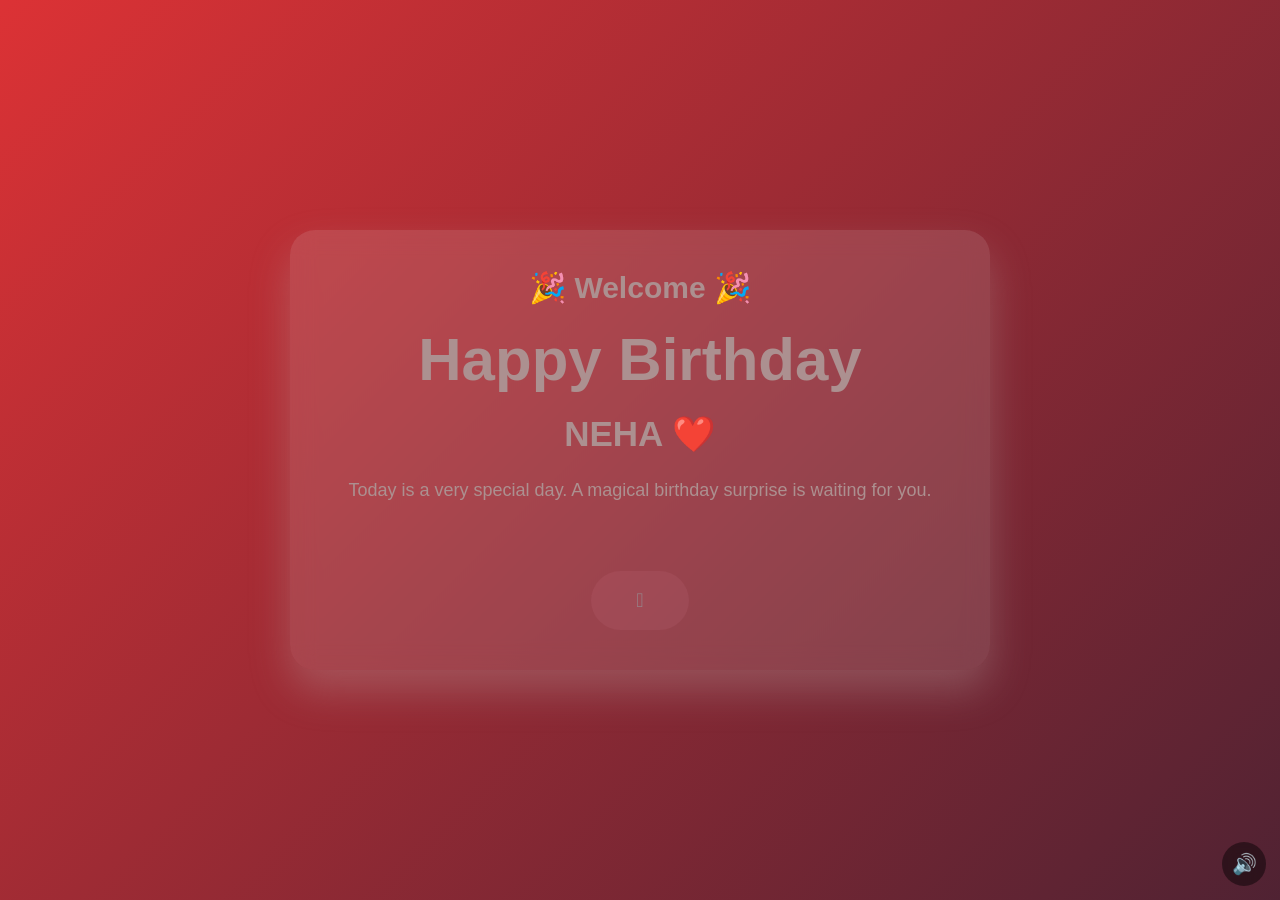
<file: originaln1/index.html>
<!DOCTYPE html>
<html lang="en">
<head>
<meta charset="UTF-8">
<meta name="viewport" content="width=device-width, initial-scale=1.0">
<title>Birthday Surprise ❤️</title>
<style>
html,body{margin:0;padding:0;width:100%;height:100%;overflow:hidden;background:#000}
#birthdayFrame{display:block;width:100%;height:100%;border:0}
#musicBtn{position:fixed;right:14px;bottom:14px;z-index:99999;width:44px;height:44px;border:0;border-radius:50%;background:rgba(0,0,0,.45);color:#fff;font-size:20px;cursor:pointer;backdrop-filter:blur(6px)}
</style>
</head>
<body>
<audio id="bgMusic" preload="auto"><source id="bgSource" src="music/bg1.mp3" type="audio/mpeg"></audio>
<iframe id="birthdayFrame" src="pages/index.html" title="Birthday Surprise"></iframe>
<button id="musicBtn" aria-label="Music">🔊</button>
<script>
(() => {
  const frame = document.getElementById("birthdayFrame");
  const music = document.getElementById("bgMusic");
  const musicBtn = document.getElementById("musicBtn");
  const pages = [
    "pages/welcome.html",
    "pages/message.html",
    "pages/gallery.html",
    "pages/portrait.html",
    "pages/page5.html",
    "pages/page6.html"
  ];
  let current = 1;
  let musicStarted = false;
  const playlist = ["music/bg1.mp3", "music/bg.mp3"];
  let trackIndex = 0;

  function startMusic(){
    music.volume = 0.4;
    return music.play().then(() => {
      musicStarted = true;
      musicBtn.textContent = "🔊";
    }).catch(() => {});
  }

  music.addEventListener("ended", () => {
    trackIndex = (trackIndex + 1) % playlist.length;
    music.src = playlist[trackIndex];
    music.load();
    startMusic();
  });

  function go(page, push=true){
    page = Number(page);
    if(!Number.isInteger(page) || page < 1 || page > 6) return;
    current = page;
    if(push) history.pushState({page:page}, "", "#page" + page);
    frame.src = pages[page-1];
  }

  // Make the controller available to every page inside the iframe.
  // Each page's own JS calls this, so there is no duplicate navigation.
  window.BirthdayBook = { go, startMusic, get current(){ return current; } };

  frame.addEventListener("load", () => {
    // Page scripts handle their own buttons. We only expose the controller.
    // This keeps Page 4's photo carousel working instead of skipping it.
  });

  musicBtn.addEventListener("click", () => {
    if(music.paused){
      startMusic();
    } else {
      music.pause();
      musicBtn.textContent = "🔇";
    }
  });

  window.addEventListener("popstate", (event) => {
    const page = event.state && event.state.page ? event.state.page : 1;
    go(page, false);
  });

  const hash = parseInt((location.hash || "#page1").replace("#page", ""), 10);
  const initial = Number.isInteger(hash) && hash >= 1 && hash <= 6 ? hash : 1;
  current = initial;
  history.replaceState({page:initial}, "", "#page" + initial);
  frame.src = pages[initial-1];
})();
</script>
</body>
</html>
</file>
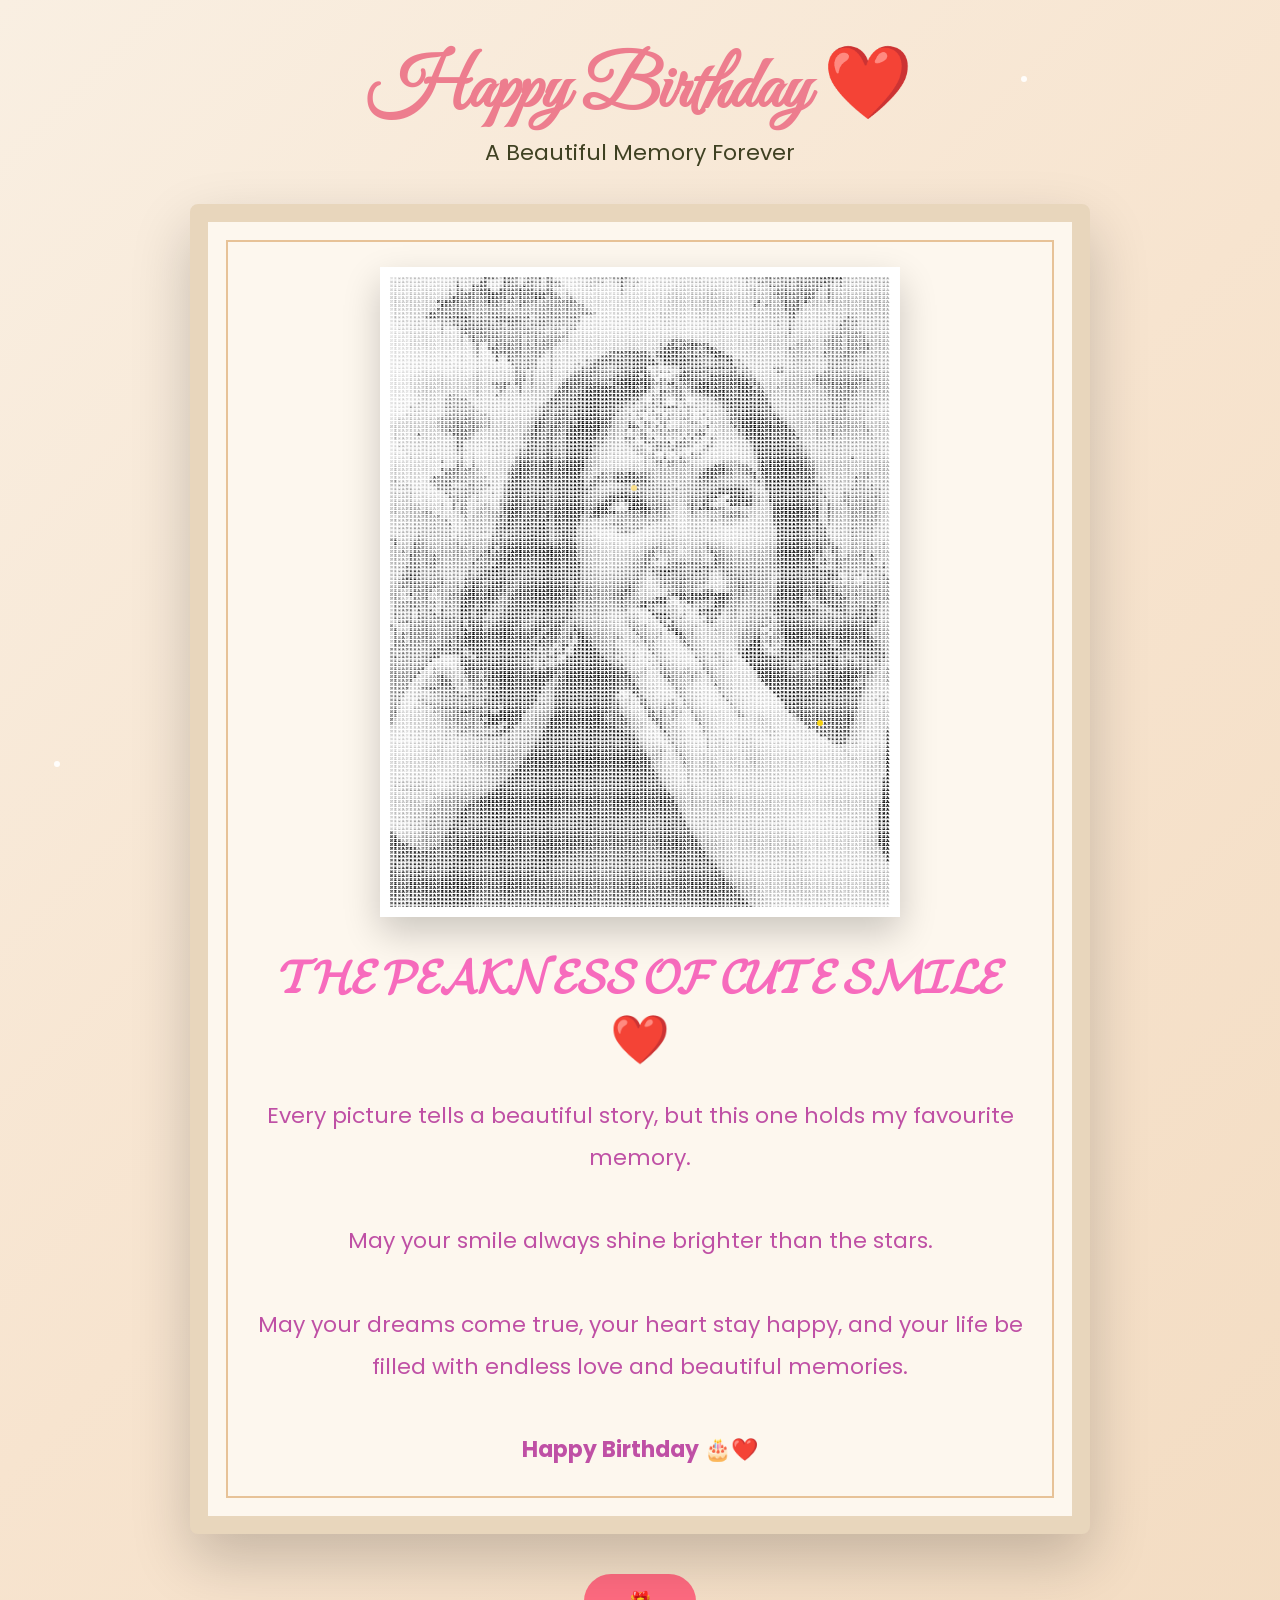
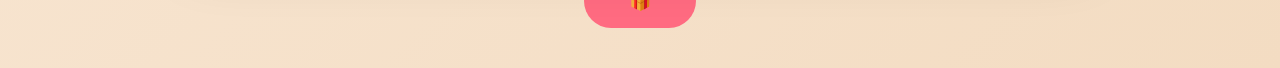
<file: originaln1/pages/gallery.html>
<!DOCTYPE html>
<html lang="en">

<head>

    <meta charset="UTF-8">
    <meta name="viewport" content="width=device-width, initial-scale=1.0">

    <title>Birthday Memory</title>

    <link rel="stylesheet" href="gallery.css">

    <!-- Google Fonts -->
    <link href="https://fonts.googleapis.com/css2?family=Great+Vibes&family=Poppins:wght@300;400;500&display=swap" rel="stylesheet">

</head>

<body>

    <!-- Floating Hearts -->
    <div id="hearts"></div>

    <div class="container">

        <!-- Heading -->

        <h1>Happy Birthday ❤️</h1>

        <p class="subtitle">
            A Beautiful Memory Forever
        </p>

        <!-- Vintage Paper -->

        <div class="paper">

            <!-- Photo -->

            <div class="photo">

                <img src="../n.i/nehaascii.png"
                     alt="Birthday Image"
                     id="birthdayPhoto">

            </div>

            <!-- Message -->

            <div class="message">

                <h2>𝓣𝓗𝓔 𝓟𝓔𝓐𝓚𝓝𝓔𝓢𝓢 𝓞𝓕 𝓒𝓤𝓣𝓔 
                    𝓢𝓜𝓘𝓛𝓔 ❤️</h2>

                <p>

                    Every picture tells a beautiful story,
                    but this one holds my favourite memory.

                    <br><br>

                    May your smile always shine brighter
                    than the stars.

                    <br><br>

                    May your dreams come true,
                    your heart stay happy,
                    and your life be filled with
                    endless love and beautiful memories.

                    <br><br>

                    <strong>
                        Happy Birthday 🎂❤️
                    </strong>

                </p>

            </div>

        </div>

        <!-- Button -->

        <button id="nextBtn">

            🎁

        </button>

    </div>

    <script src="gallery.js"></script>

</body>

</html>
</file>
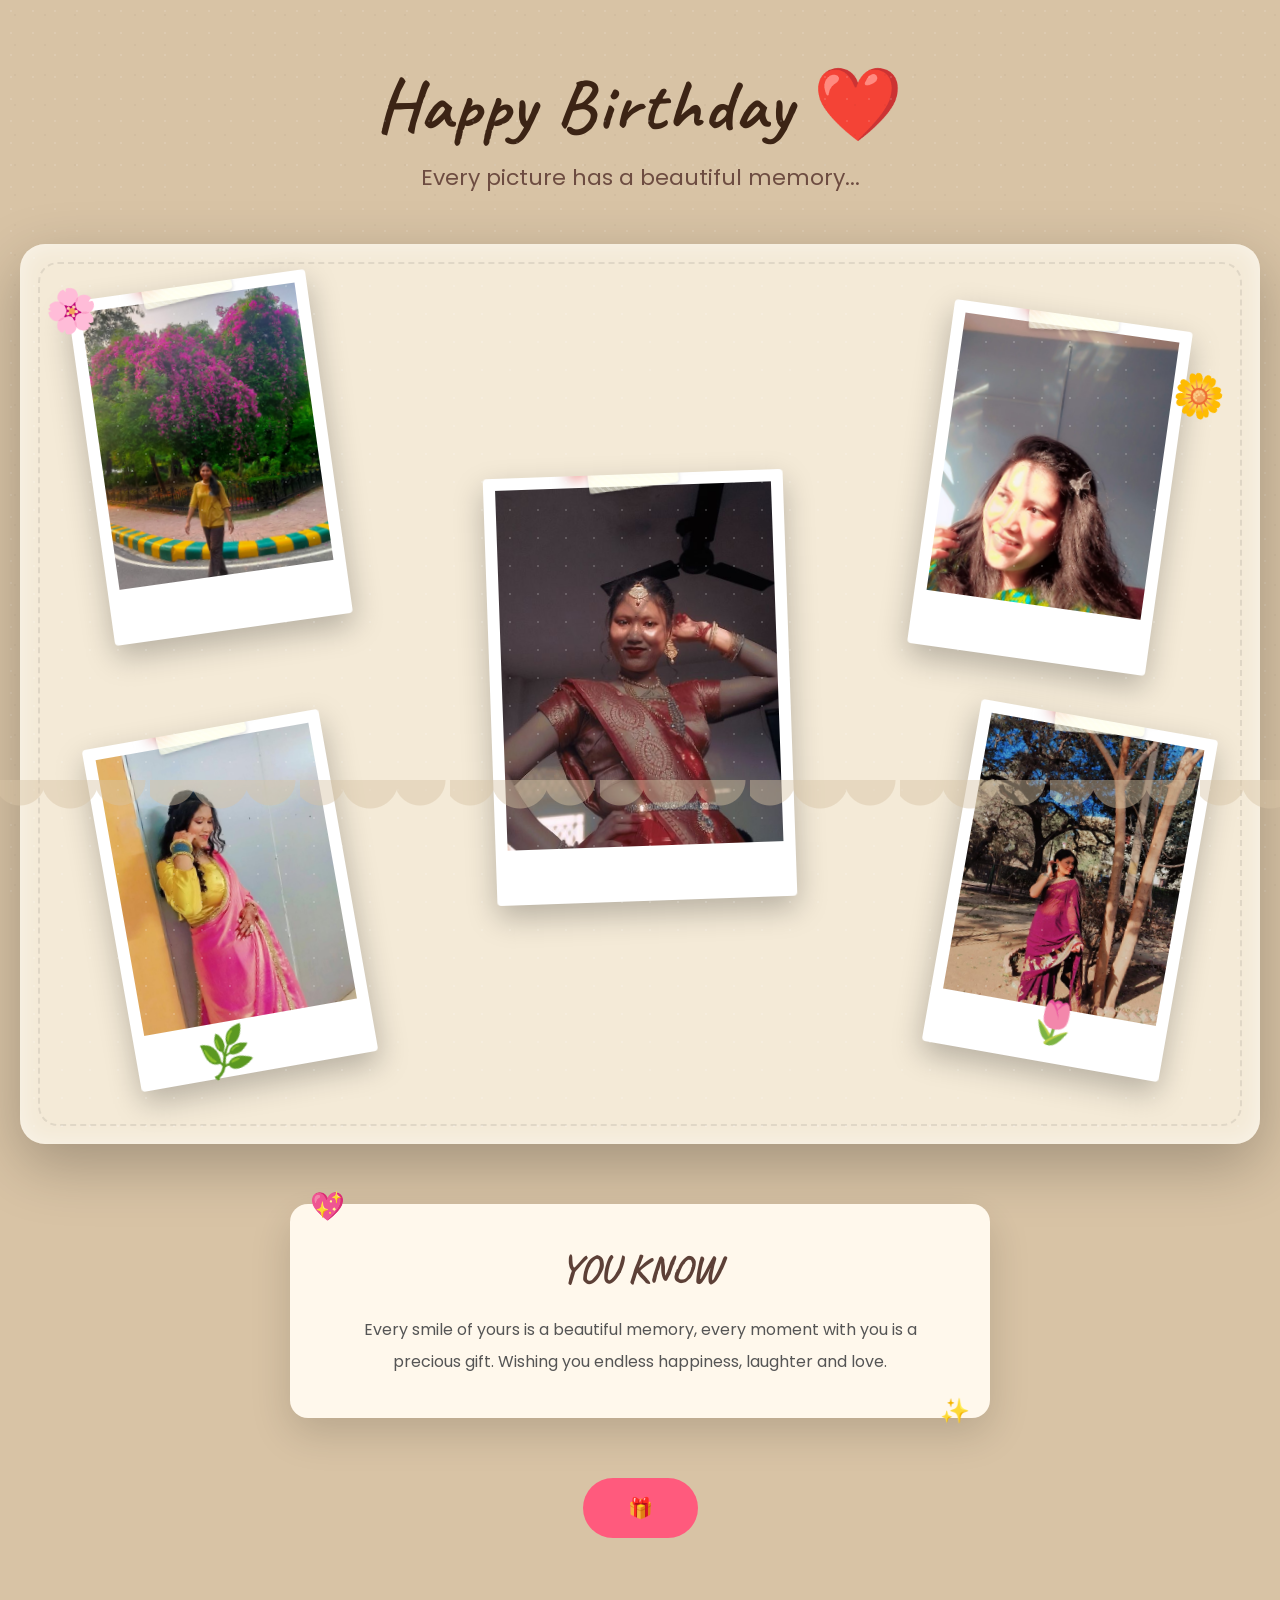
<file: originaln1/pages/message.html>
<!DOCTYPE html>
<html lang="en">

<head>
    <meta charset="UTF-8">
    <meta name="viewport" content="width=device-width, initial-scale=1.0">
    <title>Birthday Memories</title>

    <link rel="stylesheet" href="message.css">

    <!-- Handwriting Font -->
    <link href="https://fonts.googleapis.com/css2?family=Caveat:wght@700&family=Poppins:wght@300;400;500&display=swap" rel="stylesheet">

</head>

<body>

    <!-- Floating Hearts -->
    <div class="hearts"></div>

    <!-- Scrapbook -->
    <section class="scrapbook">

        <h1>Happy Birthday ❤️</h1>

        <p class="subtitle">
            Every picture has a beautiful memory...
        </p>

        <div class="board">

            <!-- Photo 1 -->
            <div class="card card1">
                <div class="tape"></div>
                <img src="../n.i/neha11.jpeg">
            </div>

            <!-- Photo 2 -->
            <div class="card card2">
                <div class="tape"></div>
                <img src="../n.i/neha8.jpeg">
            </div>

            <!-- Photo 3 -->
            <div class="card card3">
                <div class="tape"></div>
                <img src="../n.i/neha12.jpeg">
            </div>

            <!-- Photo 4 -->
            <div class="card card4">
                <div class="tape"></div>
                <img src="../n.i/neha3.jpeg">
            </div>

            <!-- Center Photo -->
            <div class="card center">
                <div class="tape"></div>
                <img src="../n.i/neha7.jpeg">
            </div>

            <!-- Decorations -->
            <span class="flower flower1">🌸</span>
            <span class="flower flower2">🌼</span>
            <span class="flower flower3">🌿</span>
            <span class="flower flower4">🌷</span>

        </div>

        <div class="letter">

            <h2>YOU KNOW </h2>

            <p>
                Every smile of yours is a beautiful memory,
                every moment with you is a precious gift.
                Wishing you endless happiness,
                laughter and love.
            </p>

        </div>

        <button id="nextBtn">
            🎁 
        </button>

    </section>

    <script src="message.js"></script>

</body>

</html>
</file>
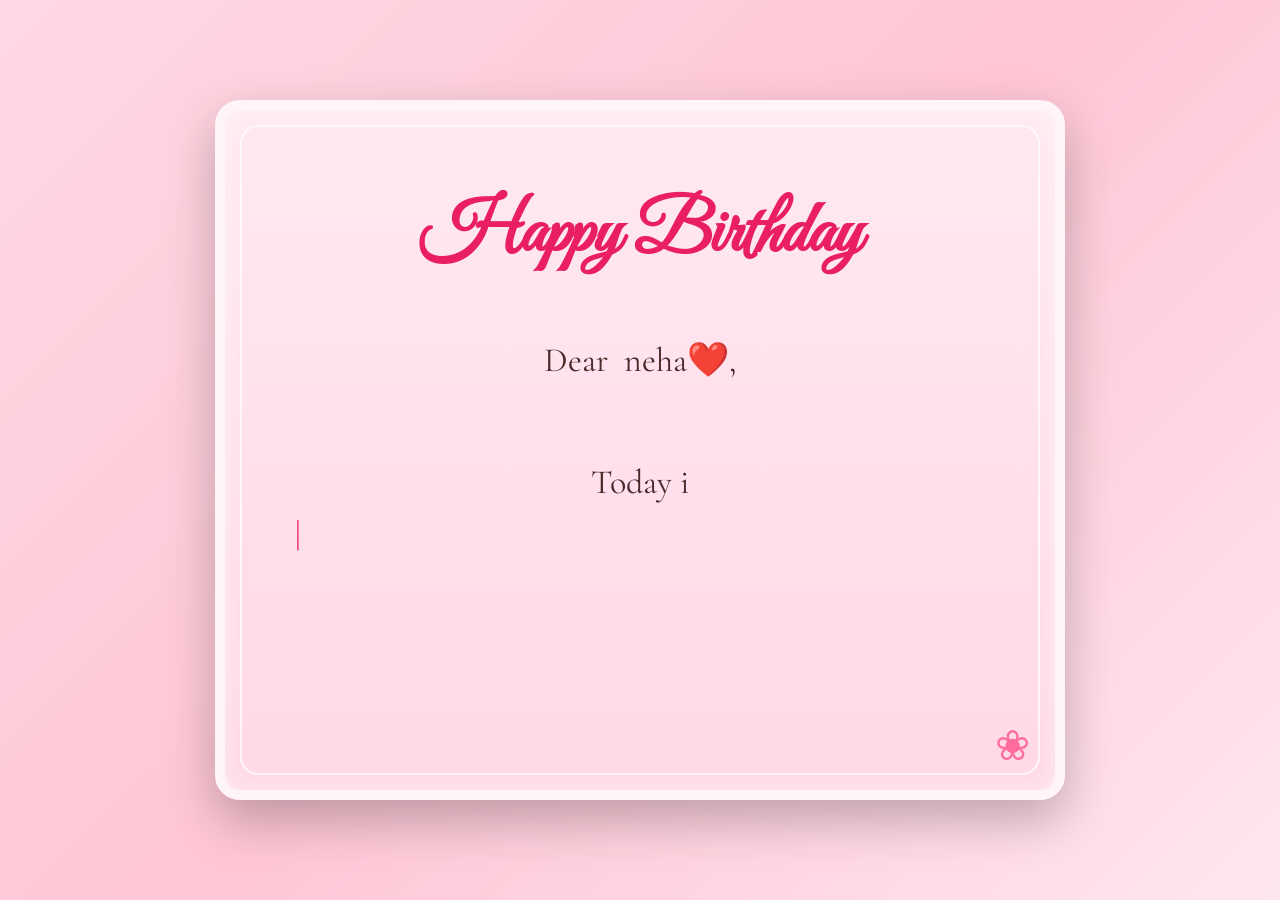
<file: originaln1/pages/page5.html>
<!DOCTYPE html>
<html lang="en">

<head>

<meta charset="UTF-8">
<meta name="viewport" content="width=device-width, initial-scale=1.0">

<title>Birthday Letter</title>

<link rel="stylesheet" href="letter.css">

<link href="https://fonts.googleapis.com/css2?family=Great+Vibes&family=Cormorant+Garamond:wght@400;500;600&display=swap" rel="stylesheet">

</head>

<body>

<div class="wrapper">

    <div class="letter">

        <h1>Happy Birthday</h1>

        <div id="typing"></div>

        <span id="cursor">|</span>

        <button id="nextBtn">
            Final Surprise ❤️
        </button>

    </div>

</div>





<script src="letter.js"></script>
</body>
</body>

</html>
</file>
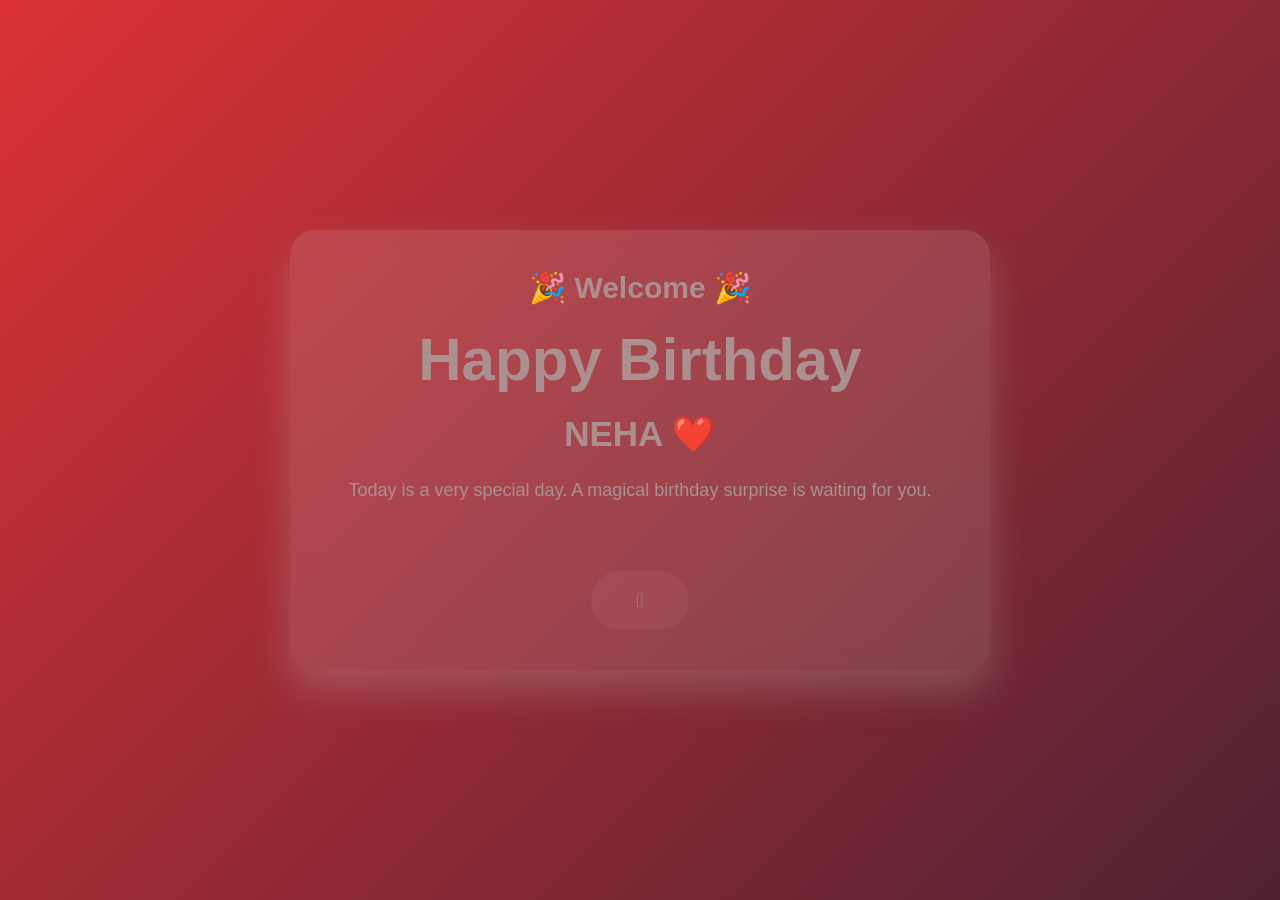
<file: originaln1/pages/welcome.html>
<!DOCTYPE html>
<html lang="en">

<head>

    <meta charset="UTF-8">

    <meta name="viewport" content="width=device-width, initial-scale=1.0">

    <title>Birthday Surprise</title>

    <link rel="stylesheet" href="welcome.css">

</head>

<body>

    <!-- Floating Emojis -->
    <div class="floating-elements"></div>

    <!-- Balloons -->
    <div class="balloons">

        <!-- <span></span>
        <span></span>
        <span></span>
        <span></span>
        <span></span>
        <span></span> -->

    </div>

    <!-- Main Container -->
    <div class="container">

        <h2>🎉 Welcome 🎉</h2>

        <h1>Happy Birthday</h1>

        <h3>NEHA ❤️</h3>

        <p>

            Today is a very special day.
            A magical birthday surprise is waiting for you.

            <br><br>

            

        </p>

        <button id="startBtn">

            🫆

        </button>

    </div>

    <script src="welcome.js"></script>

</body>

</html>
</file>
<file: originaln1/pages/gallery.css>
/* ==========================
        RESET
========================== */

*{
    margin:0;
    padding:0;
    box-sizing:border-box;
}

body{

    font-family:'Poppins',sans-serif;

    min-height:100vh;

    display:flex;

    justify-content:center;

    align-items:center;

    overflow-x:hidden;

    background:linear-gradient(135deg,#f9efe2,#f7e4cf,#f3dcc2);

}

/* ==========================
      CONTAINER
========================== */

.container{

    width:100%;

    max-width:1200px;

    padding:40px 20px;

    text-align:center;

    position:relative;

}

h1{

    font-family:'Great Vibes',cursive;

    font-size:72px;

    color:#ed7d8e;

}

.subtitle{

    font-size:22px;

    color:#3f4122;

    margin-bottom:35px;

}

/* ==========================
      VINTAGE PAPER
========================== */

.paper{

    width:90%;

    max-width:900px;

    margin:auto;

    background:#fdf7ee;

    border:18px solid #e8d6bc;

    border-radius:8px;

    padding:45px;

    box-shadow:
    0 25px 60px rgba(0,0,0,.20);

    position:relative;

}

/* Inner Border */

.paper::before{

    content:"";

    position:absolute;

    inset:18px;

    border:2px solid rgba(204, 130, 45, 0.45);

    pointer-events:none;

}

/* ==========================
      PHOTO
========================== */

.photo{

    width:100%;

    display:flex;

    justify-content:center;

    margin-bottom:35px;

}

.photo img{

    width:100%;

    max-width:520px;

    height:650px;

    object-fit:cover;

    border:10px solid #fff;

    box-shadow:0 15px 35px rgba(0,0,0,.20);

}

/* ==========================
      MESSAGE
========================== */

.message h2{

    font-family:'Great Vibes',cursive;

    font-size:48px;

    color:#f76bbd;

    margin-bottom:20px;

}

.message p{

    font-size:22px;

    line-height:1.9;

    color:#bf50a5;

}

/* ==========================
      BUTTON
========================== */

#nextBtn{

    margin-top:40px;

    padding:16px 45px;

    border:none;

    border-radius:40px;

    background:#ff6b81;

    color:#fff;

    font-size:18px;

    cursor:pointer;

    transition:.3s;

}

#nextBtn:hover{

    transform:scale(1.05);

    background:#ff4f6d;

}

/* ==========================
      MOBILE
========================== */

@media(max-width:768px){

h1{

font-size:48px;

}

.subtitle{

font-size:18px;

}

.paper{

padding:20px;

border-width:12px;

width:95%;

}

.photo img{

height:360px;

}

.message h2{

font-size:34px;

}

.message p{

font-size:17px;

line-height:1.8;

}

#nextBtn{

width:100%;

}

}

/* ==========================
      HEARTS
========================== */

.heart{

position:fixed;

bottom:-30px;

pointer-events:none;

animation:heartFloat 6s linear forwards;

}

@keyframes heartFloat{

0%{

transform:translateY(0);

opacity:0;

}

20%{

opacity:1;

}

100%{

transform:translateY(-120vh) rotate(360deg);

opacity:0;

}

}
</file>
<file: originaln1/pages/message.css>
/* ==========================
   RESET
========================== */

*{
    margin:0;
    padding:0;
    box-sizing:border-box;
}

body{

    font-family:'Poppins',sans-serif;

    min-height:100vh;

    overflow-x:hidden;

    background:#d8c3a5;

    position:relative;

}

/* ==========================
   PAPER TEXTURE
========================== */

body::before{

    content:"";

    position:fixed;

    inset:0;

    background-image:

    radial-gradient(rgba(255,255,255,.18) 1px, transparent 1px),

    radial-gradient(rgba(0,0,0,.04) 1px, transparent 1px);

    background-size:22px 22px,30px 30px;

    opacity:.7;

    pointer-events:none;

}

/* ==========================
   TORN PAPER
========================== */

body::after{

    content:"";

    position:fixed;

    left:0;

    bottom:0;

    width:100%;

    height:120px;

    background:
    radial-gradient(circle at 20px 0,#d8c3a5 25px,transparent 26px),
    radial-gradient(circle at 70px 0,#d8c3a5 28px,transparent 29px),
    radial-gradient(circle at 120px 0,#d8c3a5 25px,transparent 26px);

    background-size:150px 100%;

    opacity:.45;

}

/* ==========================
   MAIN
========================== */

.scrapbook{

    width:100%;

    max-width:1300px;

    margin:auto;

    padding:60px 20px;

}

/* ==========================
   TITLE
========================== */

.scrapbook h1{

    text-align:center;

    font-size:72px;

    font-family:'Caveat',cursive;

    color:#3c2415;

    letter-spacing:2px;

}

.subtitle{

    text-align:center;

    margin-top:10px;

    color:#6d4c41;

    font-size:22px;

    margin-bottom:50px;

}

/* ==========================
   SCRAPBOOK BOARD
========================== */

.board{

    position:relative;

    width:100%;

    height:900px;

    background:#f4ead7;

    border-radius:25px;

    box-shadow:

    0 20px 60px rgba(0,0,0,.25),

    inset 0 0 25px rgba(255,255,255,.5);

    overflow:hidden;

}

/* ==========================
   PAPER SHADOW
========================== */

.board::before{

    content:"";

    position:absolute;

    inset:18px;

    border:2px dashed rgba(0,0,0,.08);

    border-radius:20px;

}

.board::after{

    content:"";

    position:absolute;

    inset:0;

    background:linear-gradient(

    rgba(255,255,255,.15),

    transparent 35%,

    rgba(0,0,0,.05)

    );

}

/* ==========================
   LETTER
========================== */

.letter{

    width:90%;

    max-width:700px;

    margin:60px auto;

    background:#fff8ec;

    padding:40px;

    border-radius:18px;

    box-shadow:0 15px 40px rgba(0,0,0,.15);

}

.letter h2{

    text-align:center;

    font-size:40px;

    color:#5d4037;

    font-family:'Caveat',cursive;

}

.letter p{

    margin-top:20px;

    text-align:center;

    line-height:2;

    color:#555;

}

/* ==========================
   BUTTON
========================== */ 

 #nextBtn{

    display:block;

    margin:40px auto;

    padding:18px 45px;

    border:none;

    border-radius:50px;

    background:#ff5a7d;

    color:white;

    font-size:20px;

    cursor:pointer;

    transition:.3s;

}

/* #nextBtn{

    margin-top:40px;

    padding:16px 45px;

    border:none;

    border-radius:40px;

    background:#ff6b81;

    color:#fff;

    font-size:18px;

    cursor:pointer;

    transition:.3s;

} */



#nextBtn:hover{

    transform:scale(1.05);
    background: #ff5a7d;
}

/* ==========================
   MOBILE
========================== */

@media(max-width:768px){

.scrapbook{

padding:25px 15px;

}

.scrapbook h1{

font-size:46px;

}

.subtitle{

font-size:17px;

}

.board{

height:auto;

min-height:900px;

}

.letter{

padding:25px;

}

}
/* ===================================
        PHOTO CARDS
=================================== */

.card{
    position:absolute;
    width:240px;
    background:#fff;
    padding:12px 12px 55px;
    border-radius:4px;

    box-shadow:
        0 12px 30px rgba(0,0,0,.25);

    transition:.4s ease;

    cursor:pointer;
}

.card img{
    width:100%;
    height:280px;
    object-fit:cover;
    display:block;
}

.card:hover{
    transform:scale(1.05) rotate(0deg);
    z-index:999;
}


/* ===================================
            PHOTO POSITIONS
=================================== */

.card1{
    top:40px;
    left:70px;
    transform:rotate(-8deg);
}

.card2{
    top:70px;
    right:90px;
    transform:rotate(8deg);
}

.card3{
    bottom:70px;
    left:90px;
    transform:rotate(-10deg);
}

.card4{
    bottom:80px;
    right:70px;
    transform:rotate(10deg);
}

.center{

    width:300px;

    left:50%;
    top:230px;

    transform:translateX(-50%) rotate(-2deg);
}

.center img{
    height:360px;
}


/* ===================================
             TRANSPARENT TAPE
=================================== */

.tape{

    position:absolute;

    width:90px;
    height:28px;

    background:rgba(255,255,230,.65);

    left:50%;
    top:-14px;

    transform:translateX(-50%) rotate(-6deg);

    border-radius:4px;

    box-shadow:
    0 2px 4px rgba(0,0,0,.15);

}

.tape::before{

    content:"";

    position:absolute;

    inset:0;

    background:

    repeating-linear-gradient(
        45deg,
        rgba(255,255,255,.25),
        rgba(255,255,255,.25) 2px,
        transparent 2px,
        transparent 5px
    );

}


/* ===================================
      EXTRA SMALL TAPE
=================================== */

.card::after{

    content:"";

    position:absolute;

    width:45px;
    height:18px;

    right:12px;
    bottom:15px;

    background:rgba(255,255,220,.35);

    transform:rotate(18deg);

}


/* ===================================
         PHOTO SHADOW
=================================== */

.card::before{

    content:"";

    position:absolute;

    left:8px;
    right:8px;
    bottom:8px;

    height:12px;

    background:rgba(0,0,0,.12);

    filter:blur(8px);

    z-index:-1;

}


/* ===================================
        MOBILE
=================================== */

@media(max-width:768px){

.board{

    display:flex;
    flex-direction:column;
    align-items:center;

    gap:25px;

    padding:25px;

    height:auto;

}

.card{

    position:relative;

    width:90%;

    top:auto;
    left:auto;
    right:auto;
    bottom:auto;

    transform:rotate(0deg);

}

.center{

    width:95%;

    transform:none;

}

.center img{

    height:320px;

}

}
/*========================================
        DECORATIONS
========================================*/

.flower{
    position:absolute;
    font-size:42px;
    animation:floatFlower 5s ease-in-out infinite;
    z-index:20;
}

.flower1{
    top:35px;
    left:25px;
    transform:rotate(-15deg);
}

.flower2{
    top:120px;
    right:35px;
    transform:rotate(15deg);
}

.flower3{
    bottom:60px;
    left:180px;
    transform:rotate(-20deg);
}

.flower4{
    bottom:90px;
    right:180px;
    transform:rotate(18deg);
}


/*========================================
        LEAVES
========================================*/

.leaf{
    position:absolute;
    font-size:32px;
    animation:leafMove 4s ease-in-out infinite;
}

.leaf1{
    top:260px;
    left:15px;
}

.leaf2{
    top:450px;
    right:15px;
}

.leaf3{
    bottom:120px;
    left:50%;
}


/*========================================
        STARS
========================================*/

.star{

    position:absolute;

    color:#f6c343;

    font-size:18px;

    animation:twinkle 2s infinite;

}

.star1{top:70px;left:45%;}
.star2{top:180px;left:75%;}
.star3{top:420px;left:18%;}
.star4{bottom:170px;right:20%;}


/*========================================
        DUST
========================================*/

.board::after{

    content:"";

    position:absolute;

    inset:0;

    background-image:

    radial-gradient(#ffffff80 1px,transparent 1px);

    background-size:28px 28px;

    opacity:.35;

    pointer-events:none;

}


/*========================================
      POLAROID PIN
========================================*/

.card::before{

    content:"📌";

    position:absolute;

    top:-24px;

    left:50%;

    transform:translateX(-50%);

    font-size:24px;

}


/*========================================
        CARD SHINE
========================================*/

.card{

    overflow:hidden;

}

.card::after{

    content:"";

    position:absolute;

    top:-120%;

    left:-60%;

    width:50%;

    height:260%;

    background:rgba(255,255,255,.28);

    transform:rotate(25deg);

    transition:.8s;

}

.card:hover::after{

    left:140%;

}


/*========================================
        LETTER
========================================*/

.letter{

    position:relative;

}

.letter::before{

    content:"💖";

    position:absolute;

    top:-18px;

    left:20px;

    font-size:28px;

}

.letter::after{

    content:"✨";

    position:absolute;

    right:20px;

    bottom:-10px;

    font-size:24px;

}


/*========================================
        ANIMATION
========================================*/

@keyframes floatFlower{

    0%,100%{

        transform:translateY(0);

    }

    50%{

        transform:translateY(-8px);

    }

}

@keyframes leafMove{

    0%,100%{

        transform:rotate(-8deg);

    }

    50%{

        transform:rotate(8deg);

    }

}

@keyframes twinkle{

    0%,100%{

        opacity:.3;
        transform:scale(.8);

    }

    50%{

        opacity:1;
        transform:scale(1.3);

    }

}


/*========================================
        MOBILE
========================================*/

@media(max-width:768px){

.flower{

    font-size:30px;

}

.star{

    display:none;

}

.leaf{

    display:none;

}

}



.hearts{

position:fixed;

inset:0;

pointer-events:none;

overflow:hidden;

z-index:999;

}

@keyframes heartFloat{

0%{

transform:translateY(0) rotate(0deg);

opacity:0;

}

20%{

opacity:1;

}

100%{

transform:translateY(-120vh) rotate(360deg);

opacity:0;

}

}
</file>
<file: originaln1/pages/letter.css>
/* ==========================
   RESET
========================== */

*{
    margin:0;
    padding:0;
    box-sizing:border-box;
}

body{

    min-height:100vh;

    display:flex;

    justify-content:center;

    align-items:center;

    padding:25px;

    font-family:'Cormorant Garamond',serif;

    background:linear-gradient(135deg,#ffd9e4,#ffc6d6,#ffe7ef);

}

/* ==========================
      WRAPPER
========================== */

.wrapper{

    width:100%;

    display:flex;

    justify-content:center;

    align-items:center;

}

/* ==========================
      LETTER
========================== */

.letter{

    position:relative;

    width:100%;

    max-width:850px;

    min-height:700px;

    padding:80px 70px;

    background:linear-gradient(#ffe9f1,#ffd8e7);

    border:10px solid #fff4f7;

    border-radius:25px;

    box-shadow:

    0 20px 50px rgba(0,0,0,.25),

    inset 0 0 25px rgba(255,255,255,.5);

}

/* Decorative Border */

.letter::before{

    content:"";

    position:absolute;

    inset:15px;

    border:2px solid rgba(255,255,255,.7);

    border-radius:18px;

}

.letter::after{

    content:"❀";

    position:absolute;

    bottom:18px;

    right:25px;

    font-size:42px;

    color:#ff6b9d;

}

/* ==========================
      HEADING
========================== */

h1{

    text-align:center;

    font-family:'Great Vibes',cursive;

    font-size:72px;

    color:#e91e63;

    margin-bottom:50px;

}

/* ==========================
      LETTER TEXT
========================== */

#typing{

    white-space:pre-wrap;

    font-size:34px;

    line-height:1.8;

    color:#4a2a2a;

    text-align:center;

}

/* Cursor */

#cursor{

    font-size:34px;

    color:#e91e63;

    animation:blink .8s infinite;

}

/* ==========================
      BUTTON
========================== */

#nextBtn{

    display:none;

    margin:50px auto 0;

    padding:16px 40px;

    border:none;

    border-radius:50px;

    background:#ff4f88;

    color:white;

    font-size:20px;

    cursor:pointer;

    transition:.3s;

}

#nextBtn:hover{

    transform:scale(1.08);

}

/* ==========================
      FLOWERS
========================== */

.letter .flowerLeft{

    position:absolute;

    left:-15px;

    bottom:-15px;

    font-size:95px;

}

.letter .flowerRight{

    position:absolute;

    right:-15px;

    top:-15px;

    font-size:80px;

}

/* ==========================
      ANIMATION
========================== */

@keyframes blink{

50%{

opacity:0;

}

}

/* ==========================
      MOBILE
========================== */

@media(max-width:768px){

.letter{

padding:35px 25px;

min-height:550px;

}

h1{

font-size:48px;

margin-bottom:30px;

}

#typing{

font-size:24px;

line-height:1.7;

}

#cursor{

font-size:24px;

}

#nextBtn{

font-size:17px;

padding:14px 28px;

}

}


@keyframes floatHeart{

0%{

transform:translateY(0) rotate(0deg);

opacity:0;

}

20%{

opacity:1;

}

100%{

transform:translateY(-120vh) rotate(360deg);

opacity:0;

}

}
</file>
<file: originaln1/pages/welcome.css>
*{
margin:0;
padding:0;
box-sizing:border-box;
font-family:Segoe UI,sans-serif;
}

body{

height:100vh;
overflow:hidden;
display:flex;
justify-content:center;
align-items:center;
position:relative;
background:linear-gradient(-45deg,
#280606,
#660640,
#211d32,
#dc3235);

background-size:400% 400%;
animation:bgMove 10s infinite ease;
}

@keyframes bgMove{

0%{background-position:0 50%;}

50%{background-position:100% 50%;}

100%{background-position:0 50%;}

}

.container{

width:90%;
max-width:700px;

padding:40px;

text-align:center;

background:rgba(228, 219, 219, 0.15);

backdrop-filter:blur(12px);

border-radius:25px;

color:rgb(172, 144, 144);

box-shadow:0 20px 40px rgba(193, 177, 177, 0.3);

animation:fade 1.5s;
}

@keyframes fade{

from{
opacity:0;
transform:translateY(60px);
}

to{
opacity:1;
transform:translateY(0);
}

}

h1{

font-size:60px;
margin:20px 0;
}

h2{

font-size:30px;
}

h3{

font-size:35px;
margin-bottom:20px;
}

p{

font-size:18px;
line-height:1.7;
margin-bottom:35px;
}

button{

padding:18px 45px;

font-size:20px;

border:none;

border-radius:40px;

cursor:pointer;

background:rgba(211, 130, 156,0.1);

color:hsl(339, 6%, 56%);

font-weight:bold;

transition:.4s;
}

button:hover{

transform:scale(1.08);

box-shadow:0 10px 30px rgba(0,0,0,.3);
}

.balloons span{

position:absolute;

bottom:-120px;

width:60px;
height:80px;

border-radius:50%;

animation:float 10s linear infinite;

opacity:.8;
}

.balloons span:nth-child(1){
left:10%;
background:#5c2630;
animation-duration:10s;
}

.balloons span:nth-child(2){
left:25%;
background:#0a07a3;
animation-duration:8s;
}

.balloons span:nth-child(3){
left:45%;
background:#e60c0c;
animation-duration:9s;
}

.balloons span:nth-child(4){
left:65%;
background:#10cc19;
animation-duration:11s;
}

.balloons span:nth-child(5){
left:80%;
background:#00e676;
animation-duration:7s;
}

.balloons span:nth-child(6){
left:92%;
background:#dfe20c;
animation-duration:12s;
}

@keyframes float{

0%{

transform:translateY(0);

}

100%{

transform:translateY(-120vh);

}

}

@media(max-width:768px){

h1{
font-size:40px;
}

h2{
font-size:24px;
}

h3{
font-size:26px;
}

p{
font-size:16px;
}

button{

font-size:18px;

padding:15px 35px;

}

.container{

padding:30px 20px;

}

}


.floating-elements{
    position: fixed;
    inset: 0;
    overflow: hidden;
    pointer-events: none;
}

.floating-elements span{
    position: absolute;
    bottom: -80px;
    font-size: 28px;
    animation: floatUp linear infinite;
    opacity: .9;
}

@keyframes floatUp{

    0%{
        transform: translateY(0) rotate(0deg);
        opacity:0;
    }

    10%{
        opacity:1;
    }

    100%{
        transform: translateY(-120vh) rotate(360deg);
        opacity:0;
    }

}
</file>
